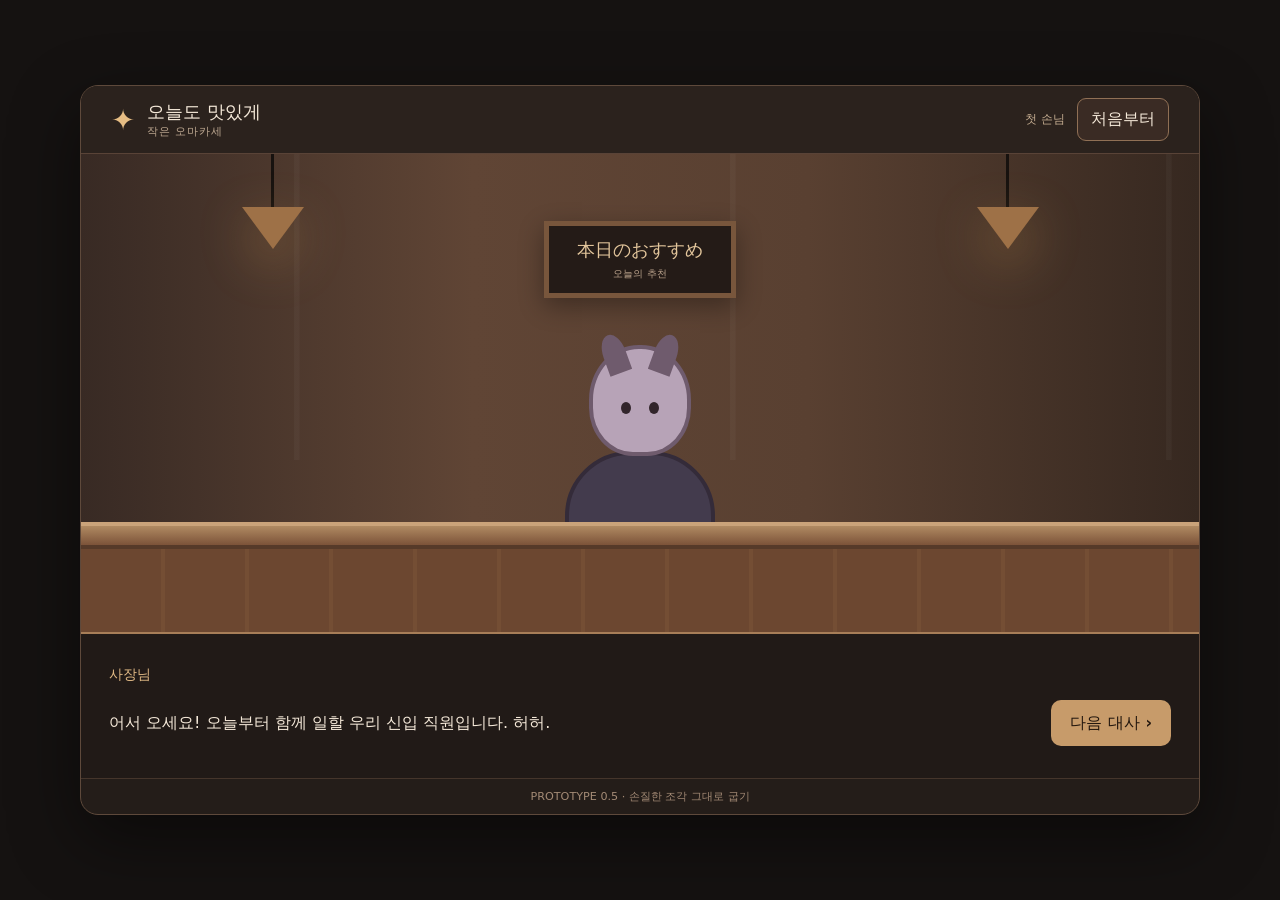
<file: index.html>
<!doctype html>
<html lang="ko">
<head>
  <meta charset="UTF-8" />
  <meta name="viewport" content="width=device-width, initial-scale=1, viewport-fit=cover" />
  <meta name="theme-color" content="#211b19" />
  <title>오늘도 맛있게 — 프로토타입</title>
  <link rel="stylesheet" href="style.css" />
  <script src="script.js" defer></script>
</head>
<body>
  <main class="game-shell">
    <header class="topbar">
      <div class="brand"><span class="brand-icon">✦</span><span>오늘도 맛있게 <small>작은 오마카세</small></span></div>
      <div class="top-actions"><span id="sceneLabel" class="scene-label">첫 손님</span><button id="resetButton" class="icon-button" type="button">처음부터</button></div>
    </header>

    <section id="dialogueScene" class="scene dialogue-scene" aria-label="손님과 대화">
      <div class="restaurant-view">
        <div class="wall-decoration">本日のおすすめ <span>오늘의 추천</span></div>
        <div class="lamp lamp-left"></div><div class="lamp lamp-right"></div>
        <div class="guest" aria-label="손님을 나타내는 임시 그림"><div class="guest-head"><span class="guest-eye left"></span><span class="guest-eye right"></span></div><div class="guest-body"></div></div>
        <div class="counter"><div class="counter-top"></div><div class="counter-front"></div></div>
      </div>
      <div class="dialogue-panel">
        <div class="speaker" id="speaker">손님</div>
        <p id="dialogueText" aria-live="polite">어서 오세요.</p>
        <button id="nextDialogue" class="primary-button" type="button">다음 대사 <span aria-hidden="true">›</span></button>
      </div>
    </section>

    <section id="cookingScene" class="scene cooking-scene hidden" aria-label="조리 화면">
      <div class="cooking-header"><div><span class="eyebrow">KITCHEN</span><h1>조리대</h1><p id="cookingHint">재료를 준비해 주세요.</p></div><button id="orderButton" class="secondary-button" type="button" aria-expanded="false" aria-controls="orderPanel">📋 주문서</button></div>
      <div id="orderPanel" class="order-panel hidden"><strong>오늘의 주문</strong><p>셰프 추천 한 접시</p><p>손질 → 조리 → 플레이팅</p><small>시간 제한은 없어요. 천천히 만들어도 괜찮습니다.</small></div>
      <div class="worktop"><div class="worktop-inner"><div class="cutting-board"><div id="slicingArea" class="slicing-area" aria-label="재료 칼질 영역"><div id="slicingMeat" class="slicing-meat"></div><div id="knifeGuide" class="knife-guide"></div><div id="knife" class="knife" aria-hidden="true"></div></div><div id="panArea" class="pan-area hidden" aria-label="팬 조리 영역"><div class="burner"><div class="pan-handle"></div><div class="frying-pan"><div id="panMeat" class="pan-meat"></div><span id="panMeatLabel" class="pan-face-label">앞면</span><span class="pan-shine"></span></div></div></div><div id="food" class="food food-raw"><span id="foodLabel">재료</span></div></div><div class="worktop-note" id="worktopNote">손질 전 재료가 놓여 있어요.</div><div id="sliceStats" class="slice-stats hidden" aria-live="polite"><span id="sliceCount">0조각</span><span id="sliceThickness">칼을 움직여 위치를 정해 주세요.</span><button id="undoSlice" class="mini-button" type="button">↶ 한 번 되돌리기</button><button id="restartSlice" class="mini-button" type="button">처음부터 썰기</button><button id="minceSlice" class="mini-button" type="button">🔪 선택 조각 다지기</button></div></div></div>
      <div id="heatControls" class="heat-controls hidden"><div class="heat-heading"><strong>🔥 팬 조리</strong><span id="heatStatus" aria-live="polite">불을 켜고 익혀 주세요.</span></div><div class="heat-meters"><div><label for="frontMeter">앞면 <output id="frontValue">0%</output></label><progress id="frontMeter" max="100" value="0"></progress></div><div><label for="backMeter">뒷면 <output id="backValue">0%</output></label><progress id="backMeter" max="100" value="0"></progress></div></div><div class="heat-buttons"><button id="backToSlicing" class="mini-button" type="button">← 손질대로 돌아가기</button><button id="retryFrying" class="mini-button" type="button">↻ 새 재료로 다시 굽기</button><button id="heatLow" class="mini-button" type="button">약불</button><button id="heatMedium" class="mini-button" type="button">중불</button><button id="heatHigh" class="mini-button" type="button">강불</button><button id="heatOff" class="mini-button" type="button">불 끄기</button><button id="flipMeat" class="mini-button flip-button" type="button">↻ 뒤집기</button></div><small>목표: 양면 65~85%. 시간제한은 없고 불을 끄면 익힘도 멈춰요.</small></div><div class="cooking-controls"><div class="steps" aria-label="조리 진행 상황"><span id="step0" class="step active">1. 손질</span><span id="step1" class="step">2. 조리</span><span id="step2" class="step">3. 플레이팅</span></div><button id="cookButton" class="primary-button" type="button">재료 손질하기</button></div>
    </section>

    <section id="tastingScene" class="scene tasting-scene hidden" aria-label="시식 화면">
      <div class="restaurant-view tasting-view"><div class="wall-decoration">ごちそうさま <span>잘 먹었습니다</span></div><div class="guest"><div class="guest-head"><span class="guest-eye left"></span><span class="guest-eye right"></span></div><div class="guest-body"></div></div><div class="counter"><div class="counter-top"><div class="serving-plate"><div class="served-food"></div></div></div><div class="counter-front"></div></div></div>
      <div class="dialogue-panel"><div class="speaker">손님</div><p>정말 맛있네요. 다음에도 들를게요.</p><button id="finishButton" class="primary-button" type="button">영업 마치기 <span aria-hidden="true">›</span></button></div>
    </section>

    <section id="endingScene" class="scene ending-scene hidden" aria-label="영업 종료"><div class="ending-content"><span class="ending-mark">✦</span><h1>오늘도 수고했어요.</h1><p>첫 번째 손님에게 한 접시를 대접했어요.</p><p class="ending-sub">다음에는 더 정교한 플레이팅도 만들어 보자!</p><button id="playAgain" class="primary-button" type="button">다시 시작</button></div></section>
    <footer class="footer">PROTOTYPE 0.5 · 손질한 조각 그대로 굽기</footer>
  </main>
</body>
</html>
</file>
<file: style.css>
:root{font-family:system-ui,-apple-system,"Malgun Gothic",sans-serif;color:#f5e9d9;background:#151211;font-synthesis:none}*{box-sizing:border-box}body{margin:0;min-height:100dvh;display:grid;place-items:center;padding:clamp(8px,2vw,24px)}button{font:inherit;cursor:pointer;touch-action:manipulation}button:focus-visible{outline:3px solid #f0c28a;outline-offset:3px}.hidden{display:none!important}.game-shell{width:min(100%,1120px);min-height:min(730px,calc(100dvh - 32px));background:#241d19;border:1px solid #5e493b;border-radius:18px;overflow:hidden;display:flex;flex-direction:column;box-shadow:0 24px 70px #0007}.topbar{min-height:68px;padding:12px clamp(14px,3vw,30px);display:flex;align-items:center;justify-content:space-between;gap:12px;border-bottom:1px solid #594337;background:#2b221d}.brand{display:flex;align-items:center;gap:12px;font-size:1.1rem;font-weight:750}.brand-icon{font-size:1.8rem;color:#e6bd84}.brand small{display:block;font-size:.69rem;color:#bfa992;font-weight:400;letter-spacing:.08em}.top-actions{display:flex;align-items:center;gap:12px}.scene-label{color:#c5ad91;font-size:.78rem}.icon-button,.secondary-button{border:1px solid #907055;background:#3a2b24;color:#f5e9d9;padding:10px 13px;border-radius:9px}.icon-button:hover,.secondary-button:hover{background:#594032}.scene{flex:1;min-height:0;display:flex;flex-direction:column}.restaurant-view{position:relative;flex:1;min-height:280px;overflow:hidden;background:linear-gradient(90deg,#382a24 0%,#604535 35%,#594031 65%,#362820 100%)}.restaurant-view:before{content:"";position:absolute;inset:0 0 36%;background:repeating-linear-gradient(90deg,transparent 0 19%,#ffffff08 19.1% 19.5%,transparent 19.6% 39%);pointer-events:none}.wall-decoration{position:absolute;top:14%;left:50%;transform:translateX(-50%);padding:12px 28px;background:#241b17;border:5px solid #78563c;box-shadow:0 8px 24px #0005;white-space:nowrap;color:#e3c69c;font-size:clamp(.8rem,2vw,1.1rem);text-align:center}.wall-decoration span{display:block;font-size:.65rem;margin-top:5px;color:#bda58e}.lamp{position:absolute;top:-5px;width:3px;height:68px;background:#17120f}.lamp:after{content:"";position:absolute;top:58px;left:-29px;border-left:31px solid transparent;border-right:31px solid transparent;border-top:42px solid #9e7147;filter:drop-shadow(0 18px 25px #f7b66150)}.lamp-left{left:17%}.lamp-right{right:17%}.guest{position:absolute;bottom:13%;left:50%;transform:translateX(-50%);width:150px;height:225px;display:flex;align-items:center;flex-direction:column}.guest-head{position:relative;width:102px;height:115px;background:#b7a3b7;border-radius:49% 49% 43% 43%;border:4px solid #6f5b6d;z-index:2}.guest-head:before,.guest-head:after{content:"";position:absolute;top:-15px;width:23px;height:40px;background:#6f5b6d;border-radius:60% 60% 0 0}.guest-head:before{left:10px;transform:rotate(-20deg)}.guest-head:after{right:10px;transform:rotate(20deg)}.guest-eye{position:absolute;top:53px;width:10px;height:12px;background:#32252b;border-radius:50%}.guest-eye.left{left:28px}.guest-eye.right{right:28px}.guest-body{margin-top:-5px;width:150px;height:122px;background:#433b4d;border:4px solid #342b39;border-radius:65px 65px 0 0}.counter{position:absolute;bottom:0;width:100%;height:23%}.counter-top{height:23px;background:linear-gradient(#b08a62,#7c5339);border-top:4px solid #caa37a;position:relative}.counter-front{height:100%;background:repeating-linear-gradient(90deg,#6c4730 0 80px,#744e34 80px 84px);border-top:4px solid #563a29}.dialogue-panel{background:#211a17;border-top:2px solid #a77e58;padding:clamp(16px,3vw,28px);display:grid;grid-template-columns:1fr auto;gap:8px 18px;align-items:center;min-height:146px}.speaker{grid-column:1/-1;color:#dfb884;font-size:.85rem;font-weight:750}.dialogue-panel p{margin:0;line-height:1.65}.primary-button{border:0;border-radius:10px;background:#c79b6a;color:#24180f;font-weight:750;padding:12px 19px;min-height:46px;transition:background .15s}.primary-button:hover{background:#e3b984}.primary-button:disabled{opacity:.5;cursor:default}.footer{padding:10px 16px;color:#a38a75;font-size:.7rem;text-align:center;border-top:1px solid #45352b}.cooking-scene{padding:clamp(14px,2.5vw,28px);gap:14px}.cooking-header{display:flex;justify-content:space-between;align-items:center;gap:12px}.eyebrow{font-size:.67rem;color:#c49b70;letter-spacing:.2em}.cooking-header h1{margin:2px 0;font-size:1.4rem}.cooking-header p{margin:4px 0 0;color:#d0bba4;font-size:.85rem}.order-panel{background:#382b23;border:1px solid #8a6748;border-radius:10px;padding:12px 16px}.order-panel p{margin:5px 0}.order-panel small{color:#c5a98a}.worktop{flex:1;min-height:230px;background:repeating-linear-gradient(90deg,#79563c 0 90px,#805b40 90px 94px);border:8px solid #62432f;border-radius:13px;display:grid;place-items:center;padding:16px}.worktop-inner{text-align:center;width:100%}.cutting-board{width:min(72%,350px);min-width:min(210px,100%);aspect-ratio:1.65;background:#c59a69;border:10px solid #a5794d;border-radius:24px;box-shadow:0 10px 20px #35201380,inset 0 0 0 2px #e1ba86;display:grid;place-items:center;margin:auto}.food{width:110px;height:65px;border-radius:48% 45% 40% 50%;display:grid;place-items:center;color:#fff5e9;font-size:.8rem;box-shadow:inset 0 0 0 5px #ffffff22,0 6px 12px #0003}.food-raw{background:#b46c69}.food-cut{background:repeating-linear-gradient(90deg,#b46c69 0 24px,#e4b0a3 24px 28px)}.food-cooked{background:#9a5635}.food-plated{background:#9a5635;border:9px solid #eee6da;box-shadow:0 0 0 18px #e4d9c9,0 8px 15px #0003}.worktop-note{margin-top:18px;font-size:.82rem;color:#f0d7ba}.cooking-controls{display:flex;justify-content:space-between;align-items:center;gap:14px;flex-wrap:wrap}.steps{display:flex;gap:8px;flex-wrap:wrap}.step{font-size:.77rem;border:1px solid #68503d;border-radius:20px;padding:8px 11px;color:#c4a98d}.step.active{background:#76543a;color:#fff2de;border-color:#b98d63}.step.done{background:#364a38;color:#d6ebd5;border-color:#5c8861}.tasting-view .serving-plate{position:absolute;left:50%;top:-19px;transform:translateX(-50%);width:85px;height:42px;background:#e6ddd1;border-radius:50%;display:grid;place-items:center}.served-food{width:43px;height:20px;border-radius:50%;background:#985334}.ending-scene{justify-content:center;align-items:center;padding:32px;text-align:center}.ending-content{max-width:520px}.ending-mark{font-size:3rem;color:#e4b47d}.ending-content h1{font-size:clamp(1.5rem,4vw,2.4rem)}.ending-content p{color:#dfc8b0}.ending-sub{font-size:.85rem;margin-bottom:28px}@media(max-width:650px){body{padding:0}.game-shell{border:0;border-radius:0;min-height:100dvh;width:100%}.topbar{min-height:60px}.brand{font-size:.95rem}.scene-label{display:none}.restaurant-view{min-height:260px}.dialogue-panel{grid-template-columns:1fr}.dialogue-panel .primary-button{justify-self:end}.cooking-scene{gap:10px}.cooking-controls{flex-direction:column;align-items:stretch}.steps{justify-content:center}.cooking-controls .primary-button{width:100%}}@media(max-height:530px) and (orientation:landscape){body{padding:0}.game-shell{min-height:100dvh;border-radius:0}.topbar{min-height:48px;padding:5px 14px}.brand small,.footer{display:none}.scene.dialogue-scene,.scene.tasting-scene{flex-direction:row}.restaurant-view{min-height:190px;flex:1.4}.dialogue-panel{flex:1;min-height:0;grid-template-columns:1fr;align-content:center;padding:16px}.dialogue-panel .primary-button{justify-self:end}.guest{transform:translateX(-50%) scale(.72);transform-origin:bottom center}.wall-decoration{top:7%}.cooking-scene{padding:10px;gap:7px}.cooking-header h1{font-size:1rem}.cooking-header p{font-size:.75rem}.worktop{min-height:120px;padding:7px}.cutting-board{width:180px;border-width:5px}.food{transform:scale(.75)}.worktop-note{margin-top:5px}.cooking-controls{flex-direction:row}.cooking-controls .primary-button{width:auto}}

/* v0.2: 칼질 미니게임. 기존 식당 디자인은 유지 */
.cutting-board{position:relative;overflow:hidden;touch-action:none}
.slicing-area{position:relative;width:min(94%,390px);height:125px;touch-action:none;user-select:none;cursor:crosshair;display:none;--knife-x:12px}
.slicing-area.active{display:block}
.slicing-meat{position:absolute;left:6%;right:6%;top:35px;height:60px;filter:drop-shadow(0 6px 3px #42261950)}
.meat-piece{position:absolute;top:0;height:60px;background:repeating-linear-gradient(0deg,#b96d6a 0 10px,#d38c84 11px 18px,#b96d6a 20px 30px);border:2px solid #874c4b;box-shadow:inset 0 0 0 3px #e6aaa077;border-radius:6px;transition:transform .15s}
.meat-piece.cut{transform:translateY(10px);border-left:5px solid #f0b4a4;border-right:3px solid #f0b4a4}
.meat-piece.remaining{border-radius:5px 22px 22px 5px}
.knife-guide{position:absolute;top:27px;bottom:17px;width:2px;background:#fff1d6bb;left:var(--knife-x);pointer-events:none;border-left:1px dashed #754039}
.knife{position:absolute;left:var(--knife-x);top:0;width:15px;height:48px;transform:translateX(-7px);pointer-events:none;transition:top .08s}
.knife:before{content:"";position:absolute;left:5px;top:0;width:6px;height:18px;background:#4e3429;border-radius:4px}
.knife:after{content:"";position:absolute;left:2px;top:16px;width:13px;height:30px;background:linear-gradient(90deg,#d6e1df,#f9f9f5 55%,#9aa7a7);clip-path:polygon(0 0,100% 0,80% 80%,50% 100%,0 80%)}
.slicing-area.dragging .knife{top:var(--drag-y)}
.slicing-area.dragging .knife-guide{background:#fff6d4}
.slice-stats{display:flex;justify-content:center;align-items:center;gap:10px;flex-wrap:wrap;margin-top:10px;font-size:.75rem;color:#ffe6c7}
.mini-button{padding:6px 9px;border-radius:7px;border:1px solid #a17b57;background:#473329;color:#f5e9d9;font-size:.75rem}
.mini-button:hover{background:#684a36}
@media(max-width:650px){.slicing-area{height:115px}.slicing-meat{top:32px;height:55px}.meat-piece{height:55px}.slice-stats{gap:6px}.mini-button{padding:8px}}
@media(max-height:530px) and (orientation:landscape){.slicing-area{height:95px}.slicing-meat{top:20px;height:48px}.meat-piece{height:48px}.knife-guide{top:13px;bottom:10px}.slice-stats{margin-top:3px}}

/* v0.2.1: 모바일/태블릿 칼질 제스처를 브라우저 스크롤과 분리 */
.worktop,.worktop-inner,.cutting-board,.slicing-area,.slicing-area *{touch-action:none}
.slicing-area{-webkit-user-select:none;user-select:none;-webkit-touch-callout:none;overscroll-behavior:contain}

/* v0.3: 조리대와 안내문이 서로 밀어내지 않도록 안정적인 높이 확보 */
.cooking-header p{min-height:2.8em}
.worktop-inner{display:flex;flex-direction:column;align-items:center;justify-content:center}
.worktop-note{min-height:2.7em;display:grid;place-items:center;max-width:100%;line-height:1.35}
.slice-stats{min-height:72px;align-content:center}
#sliceCount{min-width:68px}
#sliceThickness{display:inline-block;min-width:min(100%,270px);min-height:2.5em;align-content:center}
.cutting-board{flex-shrink:0}
/* 프라이팬은 기존 도마 위에 올려져 보이는 별도 조리 모드 */
.pan-area{width:min(95%,310px);height:125px;display:grid;place-items:center;pointer-events:none}
.burner{position:relative;width:140px;height:115px;display:grid;place-items:center}
.frying-pan{width:130px;height:105px;border-radius:50%;background:radial-gradient(ellipse,#4b4c49 48%,#262b2c 65%,#8d9290 69%,#303432 73%);border:5px solid #a3a7a1;box-shadow:0 8px 10px #35201370;display:grid;place-items:center;position:relative;z-index:1}
.pan-handle{position:absolute;left:118px;top:48px;width:105px;height:19px;background:linear-gradient(#656762,#242626);border-radius:8px;transform:rotate(-9deg);transform-origin:left center}
.pan-meat{width:83px;height:51px;border-radius:47% 45% 42% 50%;background:#b46c69;border:3px solid #e7b6a0;box-shadow:inset 0 0 0 4px #ffffff1c,0 3px 8px #0005;display:grid;place-items:center;color:#fff3dd;font-size:.7rem;transition:background .15s}
.pan-area.heating .frying-pan{box-shadow:0 8px 10px #35201370,0 0 19px #ed9a4180}
.heat-controls{border:1px solid #795940;background:#352820;border-radius:12px;padding:12px 16px;display:grid;gap:10px}
.heat-heading{display:flex;justify-content:space-between;align-items:center;gap:12px;flex-wrap:wrap}
.heat-heading span{color:#e4c5a4;font-size:.8rem}
.heat-meters{display:grid;grid-template-columns:1fr 1fr;gap:14px}
.heat-meters label{display:flex;justify-content:space-between;font-size:.8rem;color:#ecd5ba}
.heat-meters progress{width:100%;height:12px;accent-color:#b87a45}
.heat-buttons{display:flex;gap:7px;flex-wrap:wrap}
.heat-buttons .selected{background:#b88555;color:#21160f;border-color:#e5bd8e;font-weight:750}
.heat-controls small{color:#cbb198;line-height:1.5}
@media(max-width:650px){.slice-stats{min-height:94px}.heat-meters{gap:8px}.heat-controls{padding:10px}.heat-buttons .mini-button{flex:1 1 auto}.cooking-header p{min-height:3.7em}}
@media(max-height:530px) and (orientation:landscape){.slice-stats{min-height:52px}.worktop-note{min-height:1.5em}.cooking-header p{min-height:1.4em}.heat-controls{gap:5px;padding:6px 10px}.pan-area{height:95px}.burner{transform:scale(.75)}}

/* v0.4: 조각 선택과 다지기 */
.meat-piece.selected-piece{outline:3px solid #fff0bb;outline-offset:2px;z-index:2}
.meat-piece.minced{background:repeating-linear-gradient(90deg,#b96d6a 0 6px,#e2a198 6px 8px,#a85d5c 8px 13px);background-size:calc(60px / var(--chops)) 100%;border-top:4px dashed #f4c7ac;border-bottom:4px dashed #f4c7ac}
#minceSlice:disabled{opacity:.45;cursor:not-allowed}
#backToSlicing{border-color:#c59c71;background:#59402f}

/* v0.5: 손질한 조각을 팬에 그대로 표시하고 조각 전체에 익힘색 적용 */
.pan-meat{position:relative;width:94px;height:74px;background:none!important;border:0;box-shadow:none;border-radius:0;display:block;--sear:0}
.pan-piece{position:absolute;display:block;border-radius:38%;background:#b46c69;border:1px solid #d6a28a;box-shadow:0 2px 3px #0006;transition:background .15s}
.pan-piece-minced{border-radius:35%;border-width:1px}
.pan-face-label{position:absolute;bottom:4px;left:50%;transform:translateX(-50%);font-size:10px;color:#fff2dc;background:#25211fc9;padding:2px 6px;border-radius:9px;white-space:nowrap;pointer-events:none}
</file>
